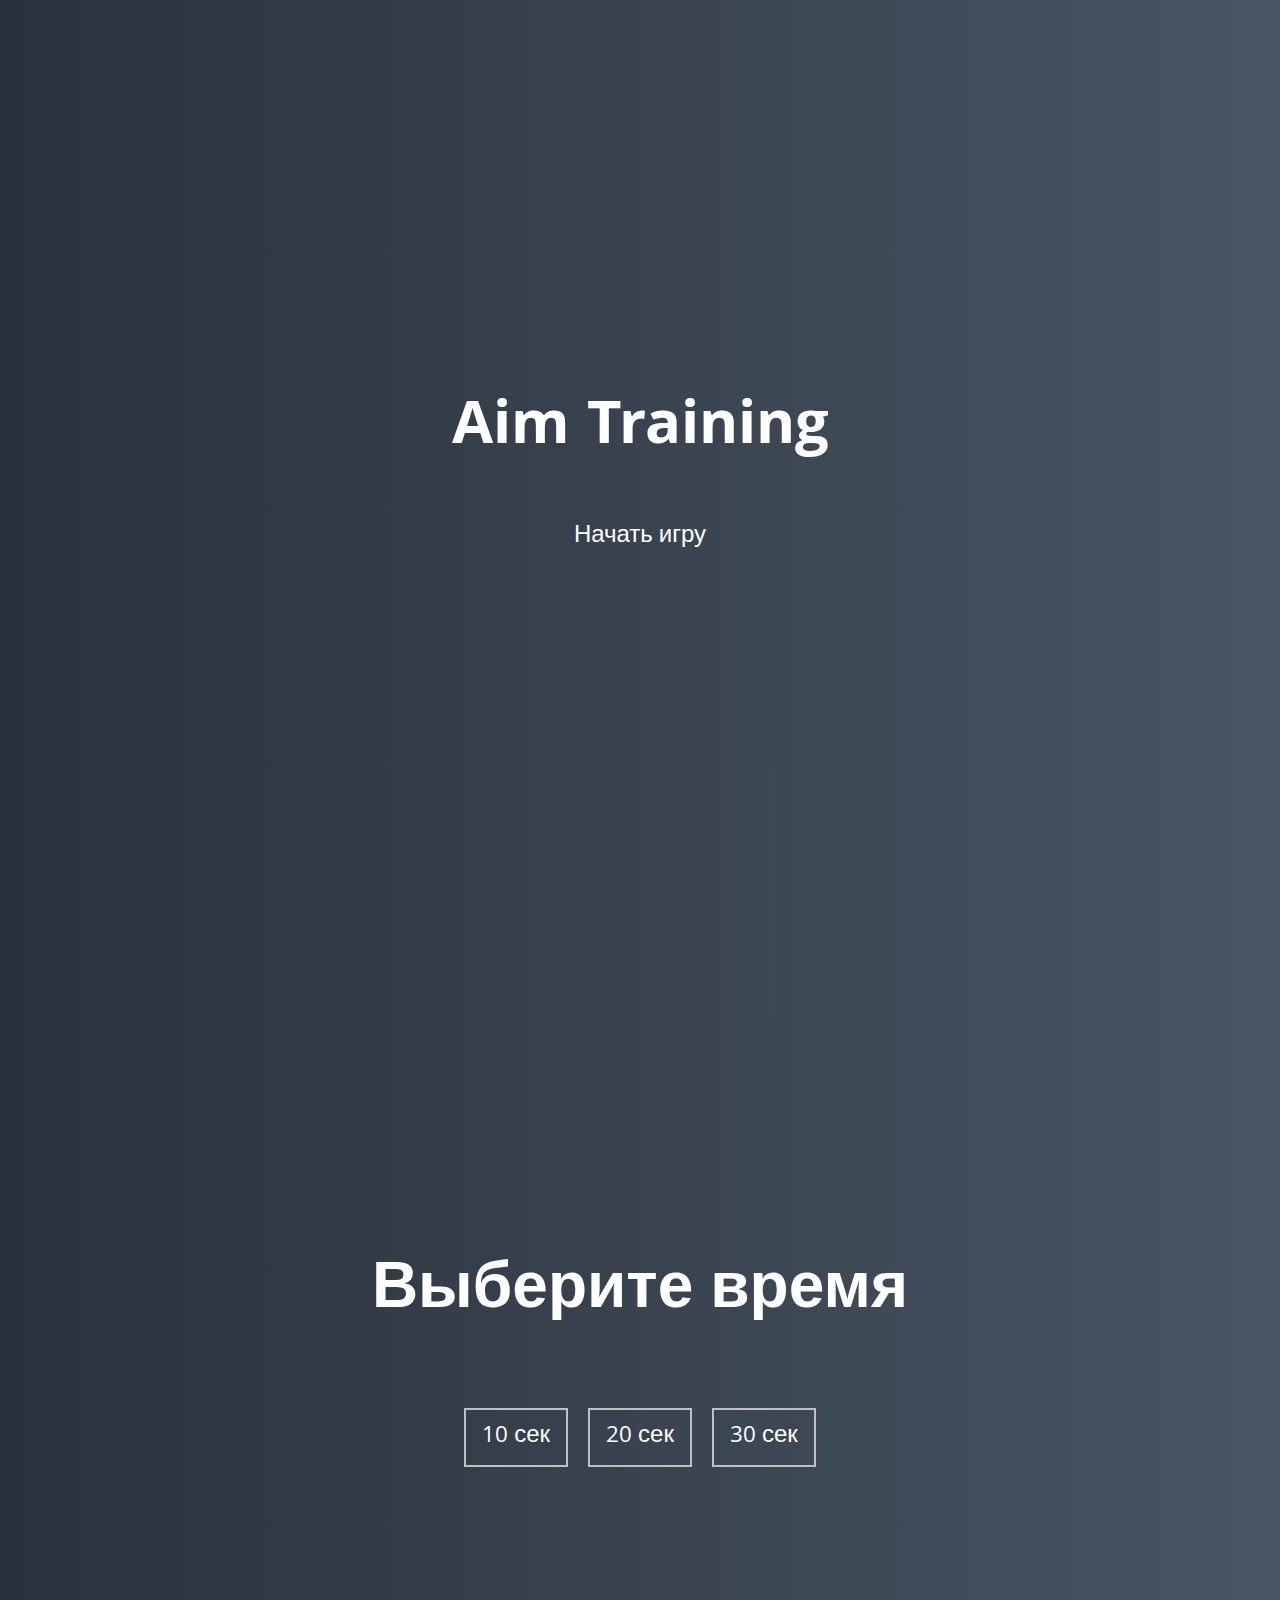
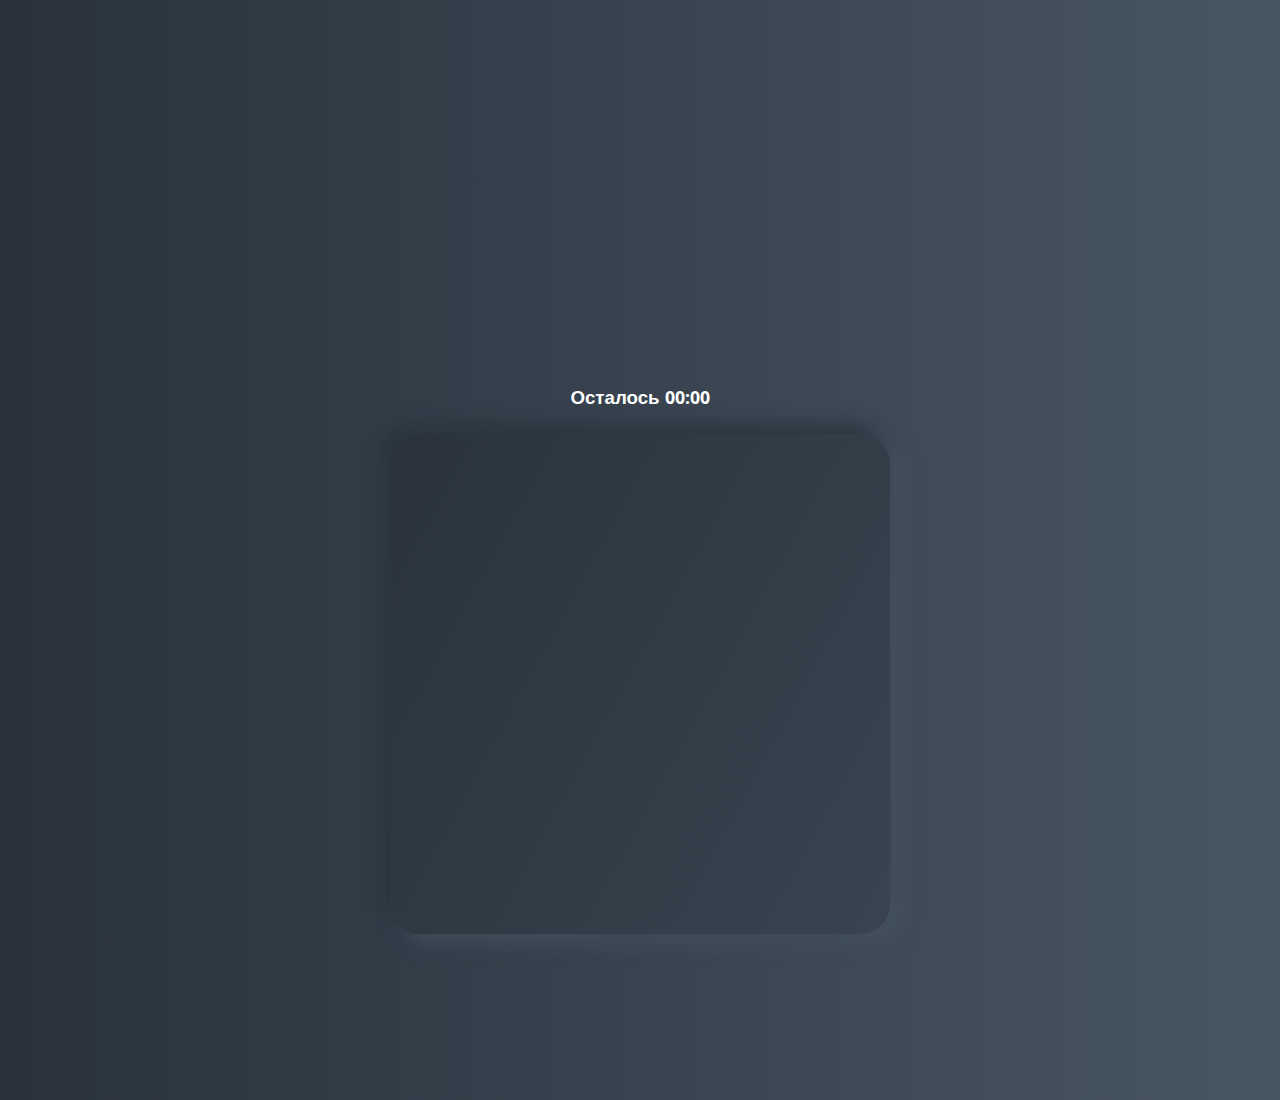
<file: aim-game/index.html>
<!DOCTYPE html>
<html lang="en">
  <head>
    <meta charset="UTF-8" />
    <meta name="viewport" content="width=device-width, initial-scale=1.0" />
    <link rel="stylesheet" href="style.css" />
    <title>Aim Training </title>
  </head>
  <body>
    <div class="screen">
      <h1>Aim Training</h1>
      <a href="#" class="start" id="start">Начать игру</a>
    </div>

    <div class="screen">
      <h1>Выберите время</h1>
      <ul class="time-list" id="time-list">
        <li>
          <button class="time-btn" data-time="10">
            10 сек
          </button>
        </li>
        <li>
          <button class="time-btn" data-time="20">
            20 сек
          </button>
        </li>
        <li>
          <button class="time-btn"  data-time="30">
            30 сек
          </button>
        </li>
      </ul>
    </div>

    <div class="screen">
      <h3>Осталось <span id="time">00:00</span></h3>
      <div class="board" id="board"></div>
    </div>
    <script src="app.js"></script>
  </body>
</html>
</file>
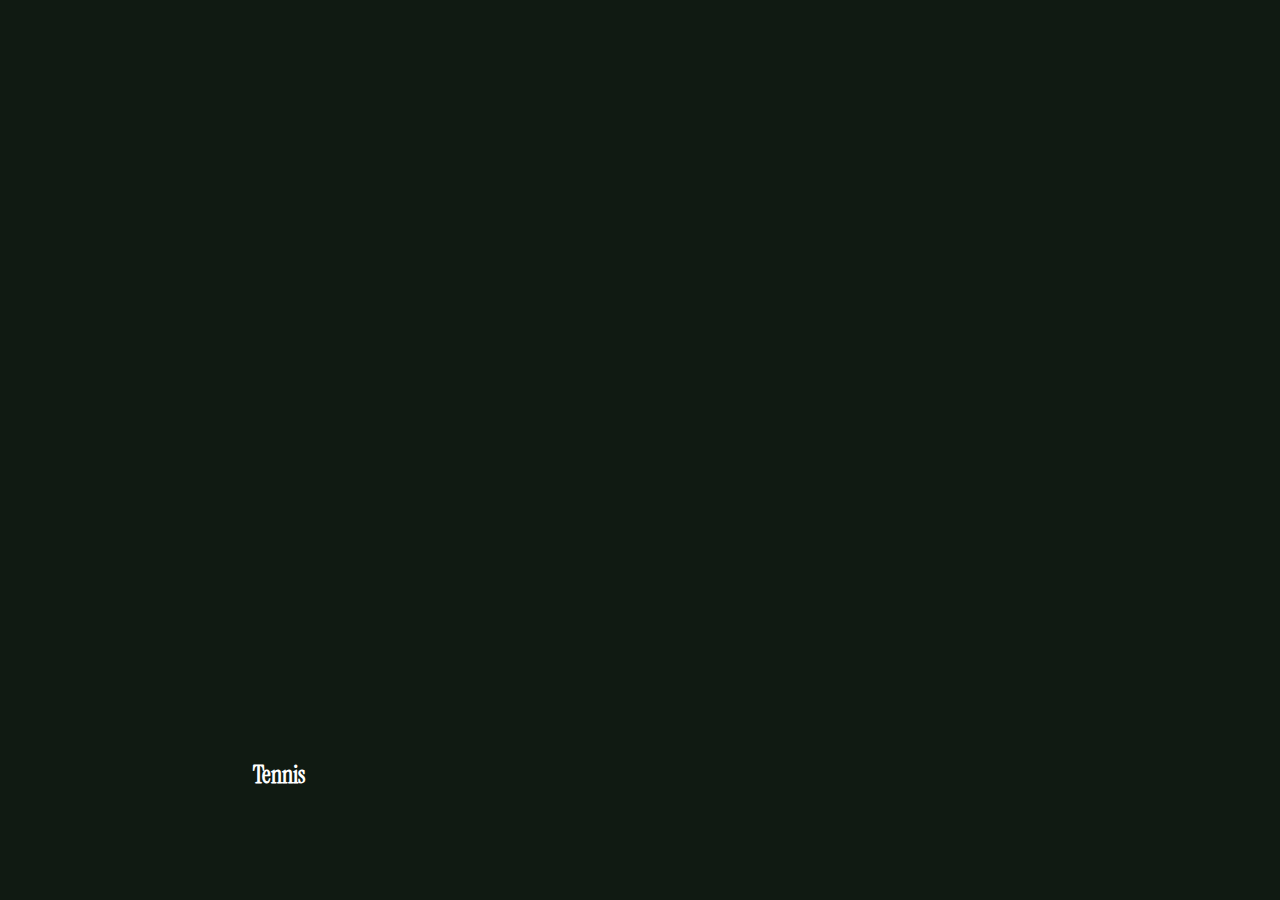
<file: cart-gallery/index.html>
<!DOCTYPE html>
<html lang="en">
<head>
    <meta charset="UTF-8">
    <meta http-equiv="X-UA-Compatible" content="IE=edge">
    <meta name="viewport" content="width=device-width, initial-scale=1.0">
    <title>Gallery</title>
    <link rel="stylesheet" href="index.css">
</head>
<body>
    <div class="container">
        <div class="slide" style="background-image: url(https://images.unsplash.com/photo-1560272564-c83b66b1ad12?ixlib=rb-4.0.3&ixid=MnwxMjA3fDB8MHxwaG90by1wYWdlfHx8fGVufDB8fHx8&auto=format&fit=crop&w=449&q=80);">
            <h3>Football</h3>
        </div>
        <div class="slide" style="background-image: url(https://images.unsplash.com/photo-1608245449230-4ac19066d2d0?ixlib=rb-4.0.3&ixid=MnwxMjA3fDB8MHxwaG90by1wYWdlfHx8fGVufDB8fHx8&auto=format&fit=crop&w=387&q=80);">
            <h3>Basketball</h3>
        </div>
        <div class="slide active" style="background-image: url(https://images.unsplash.com/photo-1554068865-24cecd4e34b8?ixlib=rb-4.0.3&ixid=MnwxMjA3fDB8MHxwaG90by1wYWdlfHx8fGVufDB8fHx8&auto=format&fit=crop&w=1170&q=80);">
            <h3>Tennis</h3>
        </div>
        <div class="slide" style="background-image: url(https://images.unsplash.com/photo-1619296094543-99aca1aa1f9e?ixlib=rb-4.0.3&ixid=MnwxMjA3fDB8MHxwaG90by1wYWdlfHx8fGVufDB8fHx8&auto=format&fit=crop&w=695&q=80);">
            <h3>Volleyball</h3>
        </div>
        <div class="slide" style="background-image: url(https://images.unsplash.com/photo-1514511719-9f5849dc16d0?ixlib=rb-4.0.3&ixid=MnwxMjA3fDB8MHxwaG90by1wYWdlfHx8fGVufDB8fHx8&auto=format&fit=crop&w=1074&q=80);">
            <h3>Hokey</h3>
        </div>
    </div>
<script src="index.js"></script>
</body>
</html>
</file>
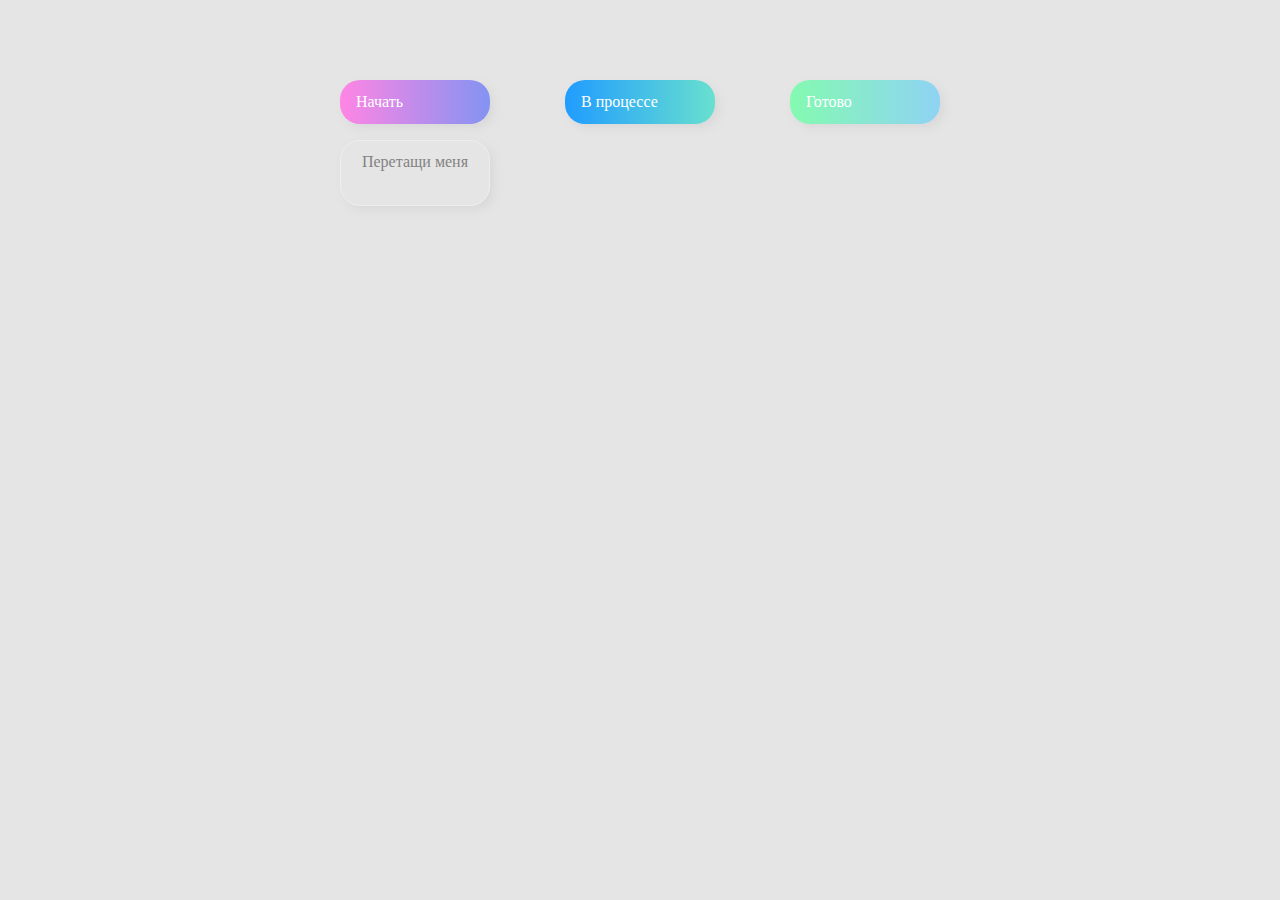
<file: drag-n-drop/index.html>
<!DOCTYPE html>
<html lang="en">
<head>
    <meta charset="UTF-8">
    <meta http-equiv="X-UA-Compatible" content="IE=edge">
    <meta name="viewport" content="width=device-width, initial-scale=1.0">
    <title>Drag-n-drop</title>
    <link rel="stylesheet" href="index.css">
</head>
<body>
    <div>
        <div class="row">
            <div class="col-header start">Начать</div>
            <div class="col-header progress">В процессе</div>
            <div class="col-header done">Готово</div>
        </div>
        <div class="row">
            <div class="placeholder">
                <div class="item" draggable="true">Перетащи меня</div>
            </div>
            <div class="placeholder"></div>
            <div class="placeholder"></div>
        </div>
    </div>
    <script src="app.js"></script>
</body>
</html>
</file>
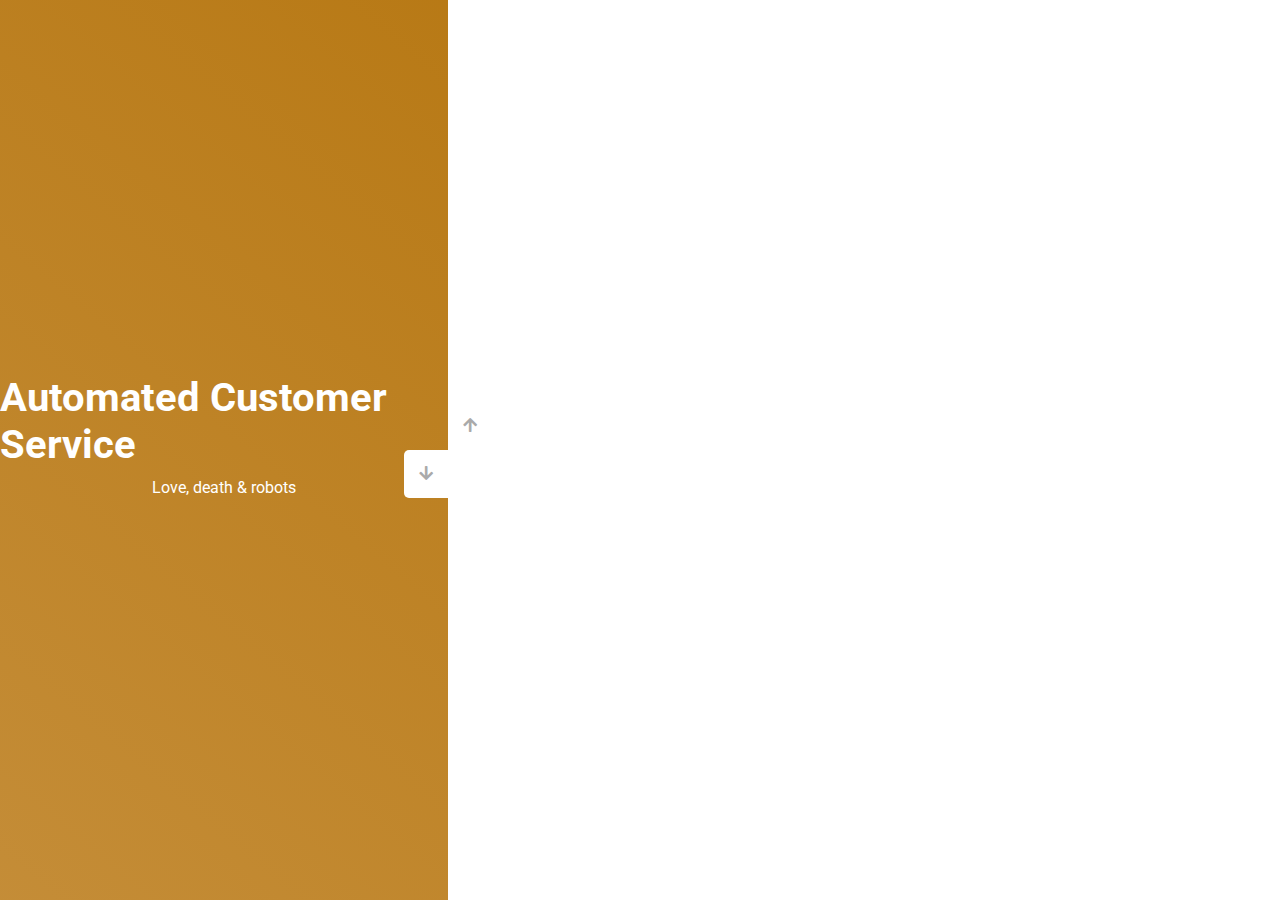
<file: slider img/index.html>
<!DOCTYPE html>
<html lang="en">
  <head>
    <meta charset="UTF-8" />
    <meta name="viewport" content="width=device-width, initial-scale=1.0" />
    <link
      rel="stylesheet"
      href="https://cdnjs.cloudflare.com/ajax/libs/font-awesome/5.15.1/css/all.min.css"
    />
    <link rel="stylesheet" href="index.css" />
    <title>Slider</title>
  </head>
  <body>
    <div class="container">
      <div class="sidebar">
        <div
          style="
            background: linear-gradient(229.99deg, #11dee9 -26%, #017e8b 145%);
          "
        >
          <h1>Snow in the desert</h1>
          <p>Love, death & robots</p>
        </div>
        <div
          style="
            background: linear-gradient(215.32deg, #474444 -1%, #030303 124%);
          "
        >
          <h1>Life Hutch</h1>
          <p>Love, death & robots</p>
        </div>
        <div
          style="
            background: linear-gradient(221.87deg, #d8d3dc 1%, #6d6b6f 128%);
          "
        >
          <h1>Zima Blue</h1>
          <p>Love, death & robots</p>
        </div>
        <div
          style="
            background: linear-gradient(220.16deg, #b77813 -8%, #c99444 138%);
          "
        >
          <h1>Automated Customer Service</h1>
          <p>Love, death & robots</p>
        </div>
      </div>
      <div class="main-slide">
        <div
          style="
            background-image: url('https://images.unsplash.com/photo-1563283619-0f960c4b38fe?ixlib=rb-4.0.3&ixid=MnwxMjA3fDB8MHxwaG90by1wYWdlfHx8fGVufDB8fHx8&auto=format&fit=crop&w=1176&q=80');
          "
        ></div>
        <div
          style="
            background-image: url('https://images.unsplash.com/photo-1682700372357-089abd65439d?ixlib=rb-4.0.3&ixid=MnwxMjA3fDB8MHxwaG90by1wYWdlfHx8fGVufDB8fHx8&auto=format&fit=crop&w=1887&q=80');
          "
        ></div>
        <div
          style="
            background-image: url('https://images.unsplash.com/photo-1683013360092-3581b3ae6b02?ixlib=rb-4.0.3&ixid=MnwxMjA3fDB8MHxwaG90by1wYWdlfHx8fGVufDB8fHx8&auto=format&fit=crop&w=387&q=80');
          "
        ></div>
        <div
          style="
            background-image: url('https://images.unsplash.com/photo-1682685797439-a05dd915cee9?ixlib=rb-4.0.3&ixid=MnwxMjA3fDF8MHxwaG90by1wYWdlfHx8fGVufDB8fHx8&auto=format&fit=crop&w=387&q=80');
          "
        ></div>
      </div>
      <div class="controls">
        <button class="down-button">
          <i class="fas fa-arrow-down"></i>
        </button>
        <button class="up-button">
          <i class="fas fa-arrow-up"></i>
        </button>
      </div>
    </div>
    <script src="app.js"></script>
  </body>
</html>
</file>
<file: aim-game/style.css>
@import url("https://fonts.googleapis.com/css?family=Khula&display=swap");

* {
  box-sizing: border-box;
}

body {
  color: #fff;
  font-family: "Khula", sans-serif;
  height: 100vh;
  overflow: hidden;
  margin: 0;
  text-align: center;
}

a {
  color: #fff;
  text-decoration: none;
}

a:hover {
  color: #16d9e3;
}

.start {
  font-size: 1.5rem;
}

h1 {
  line-height: 1.4;
  font-size: 4rem;
}

.screen {
  display: flex;
  flex-direction: column;
  align-items: center;
  justify-content: center;
  height: 100vh;
  width: 100vw;
  transition: margin 0.5s ease-out;
  background: linear-gradient(90deg, #29323c 0%, #485563 100%);
}

.screen.up {
  margin-top: -100vh;
}

.time-list {
  display: flex;
  flex-wrap: wrap;
  justify-content: center;
  list-style: none;
  padding: 0;
}

.time-list li {
  margin: 10px;
}

.time-btn {
  background-color: transparent;
  border: 2px solid #c0c0c0;
  color: #fff;
  cursor: pointer;
  font-family: inherit;
  padding: 0.5rem 1rem;
  font-size: 1.5rem;
}

.time-btn:hover {
  border: 2px solid #16d9e3;
  color: #16d9e3;
}

.hide {
  opacity: 0;
}

.primary {
  color: #16d9e3;
}

.board {
  display: flex;
  justify-content: center;
  align-items: center;
  position: relative;
  width: 500px;
  height: 500px;
  background: linear-gradient(118.38deg, #29323c -4.6%, #485563 200.44%);
  box-shadow: -8px -8px 20px #2a333d, 10px 7px 20px #475462;
  border-radius: 30px;
  overflow: hidden;
}

.circle {
  background: linear-gradient(90deg, #16d9e3 0%, #30c7ec 47%, #46aef7 100%);
  position: absolute;
  border-radius: 50%;
  cursor: pointer;
}
</file>
<file: cart-gallery/index.css>
@import url('https://fonts.googleapis.com/css2?family=Instrument+Serif&display=swap');
*{
    box-sizing: border-box;
}
body{
    font-family: 'Instrument Serif', serif;
    overflow: hidden;
    margin: 0;
    background: #101a12;
    height: 100vh;
    display: flex;
    justify-content: center;
    align-items: center;
}

.container{
    width: 100%;
    display: flex;
    padding: 0 20px;
}
.slide{
    height: 80vh;
    border-radius: 20px;
    margin: 10px;
    cursor: pointer;
    color: white;
    flex: 1;
    background-size: cover;
    background-position: center;
    background-repeat: no-repeat;
    position: relative;
    transition: all 500ms ease-in-out;
}
.slide h3{
    position: absolute;
    font-size: 24px;
    bottom: 20px;
    left: 20px;
    margin: 0;
    opacity: 0;
}
.slide.active{
    flex: 10;
}
.slide.slide.active h3{
    opacity: 1;
    transition: opacity 0.3s ease-in 0.4s;
}
</file>
<file: drag-n-drop/index.css>
*{
    box-sizing: border-box;
}
body{
    background-color: #e5e5e5;
    display: flex;
    padding-top: 5rem;
    justify-content: center;
    overflow: hidden;
    margin: 0;
}
.row{
    display: flex;
    width: 600px;
    justify-content: space-between;
    margin-bottom: 1rem;
}
.col-header{
    width: 150px;
    box-shadow: 4px 4px 9px rgba(198, 198, 198, 0.36);
    border-radius: 20px;
    padding: 0.8rem 1rem;
    color: #fff;
}
.item{
    width: 150px;
    height: 66px;
    border: 1px solid #eee;
    box-shadow: 4px 4px 9px rgba(198, 198, 198, 0.36);
    border-radius: 20px;
    padding: 0.8rem 1rem;
    color: #828282;
    text-align: center;
    cursor: grab;
}
.item:active{
    cursor: grabbing;
}
.placeholder{
    width: 150px;
    height: 66px;
}
.start{
    background: linear-gradient(90deg, #ff85e4 0%,#229efd 179.25%);
}
.progress{
    background: linear-gradient(90deg, #209cff 0%,#68e0cf 100%);
}
.done{
    background: linear-gradient(90deg, #84fab0 0%,#8fd3f4 100%);
}
.hold{
    color: #8ed7ed ;
    border: 2px solid black;
}
.hide{
    display: none;
}
.hovered{
    box-shadow: 4px 4px 9px rgba(198, 198, 198, 0.36);
    border-radius:  2px solid #8ed7ed;
}
</file>
<file: slider img/index.css>
@import url("https://fonts.googleapis.com/css?family=Roboto&display=swap");

* {
  box-sizing: border-box;
  margin: 0;
  padding: 0;
}

body {
  font-family: "Roboto", sans-serif;
  height: 100vh;
}

.container {
  position: relative;
  overflow: hidden;
  width: 100vw;
  height: 100vh;
}

.sidebar {
  height: 100%;
  width: 35%;
  position: absolute;
  top: 0;
  left: 0;
  transition: transform 0.5s ease-in-out;
}

.sidebar > div {
  height: 100%;
  width: 100%;
  display: flex;
  flex-direction: column;
  align-items: center;
  justify-content: center;
  color: #fff;
}

.sidebar h1 {
  font-size: 40px;
  margin-bottom: 10px;
  margin-top: -30px;
}

.main-slide {
  height: 100%;
  position: absolute;
  top: 0;
  left: 35%;
  width: 65%;
  transition: transform 0.5s ease-in-out;
}

.main-slide > div {
  background-repeat: no-repeat;
  background-size: cover;
  background-position: center center;
  height: 100%;
  width: 100%;
}

button {
  background-color: #fff;
  border: none;
  color: #aaa;
  cursor: pointer;
  font-size: 16px;
  padding: 15px;
}

button:hover {
  color: #222;
}

button:focus {
  outline: none;
}

.container .controls button {
  position: absolute;
  left: 35%;
  top: 50%;
  z-index: 100;
}

.container .controls .down-button {
  transform: translateX(-100%);
  border-top-left-radius: 5px;
  border-bottom-left-radius: 5px;
}

.container .controls .up-button {
  transform: translateY(-100%);
  border-top-right-radius: 5px;
  border-bottom-right-radius: 5px;
}
</file>
